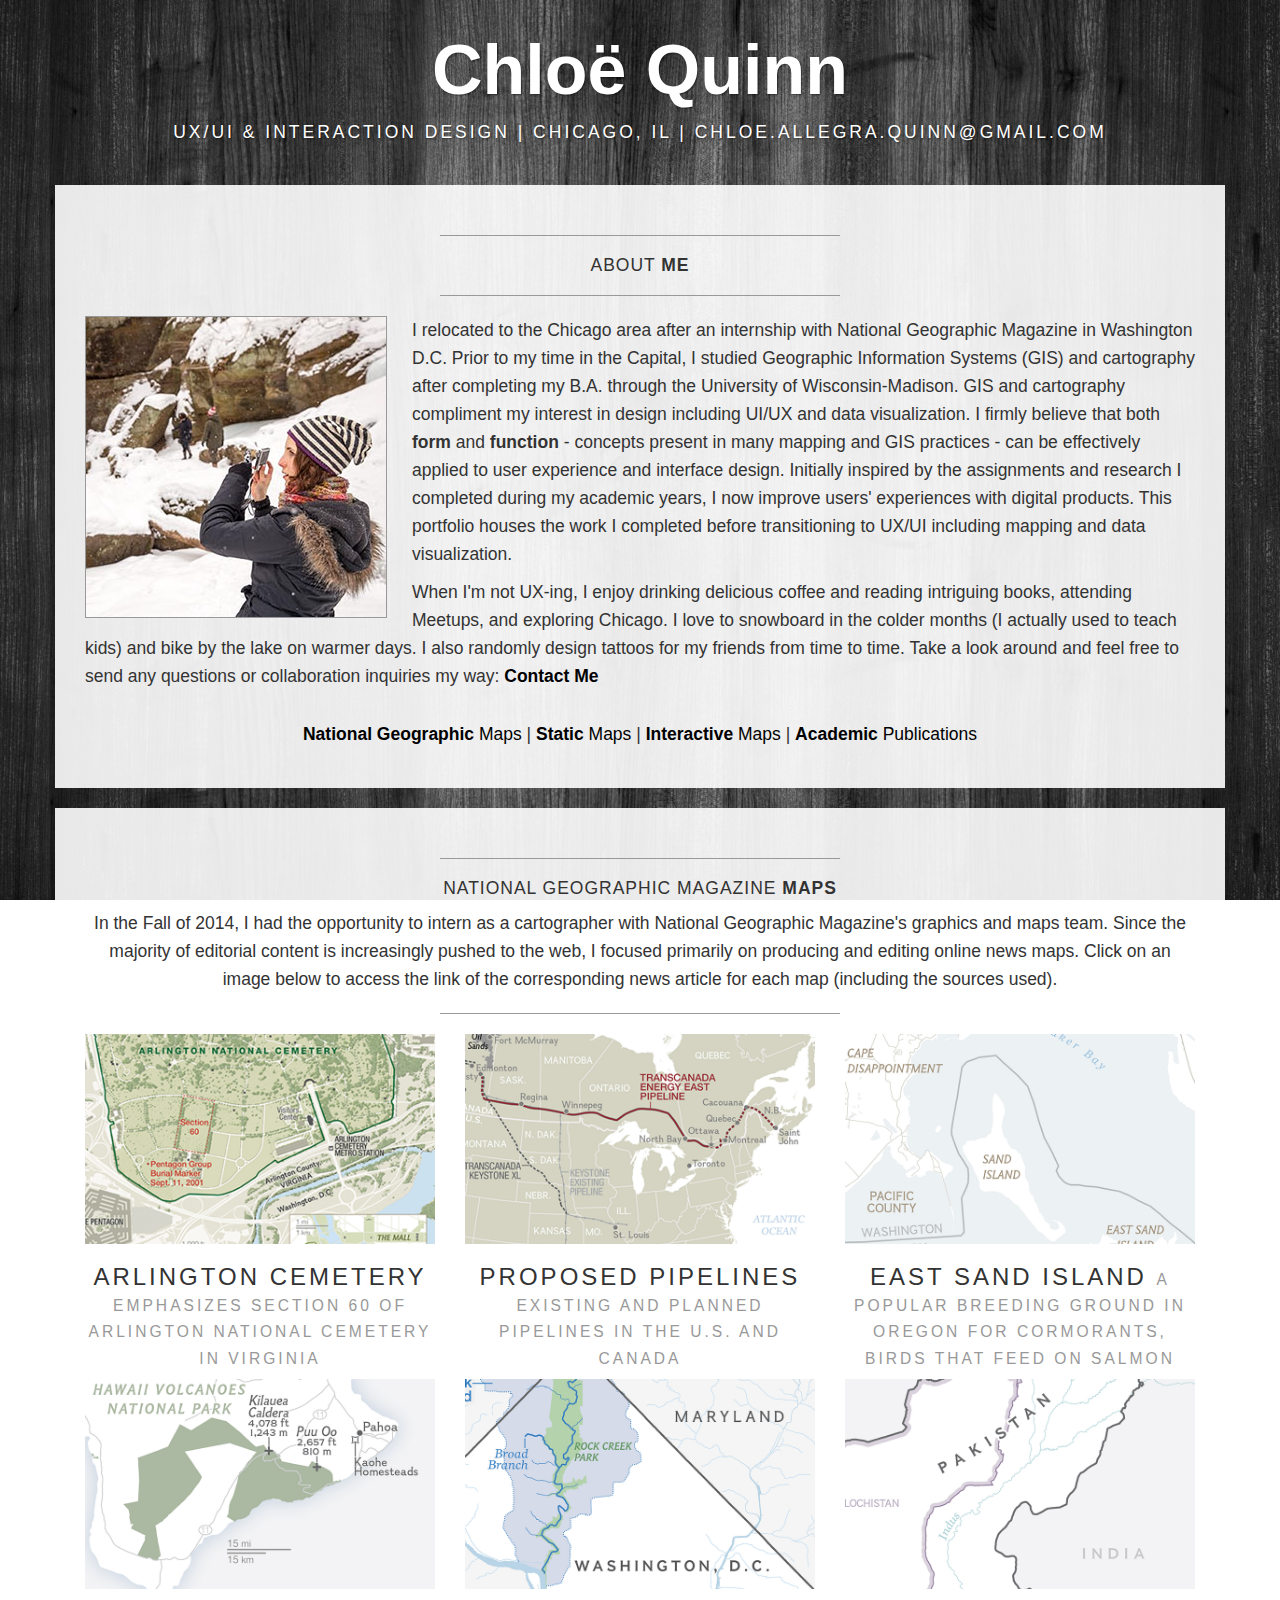
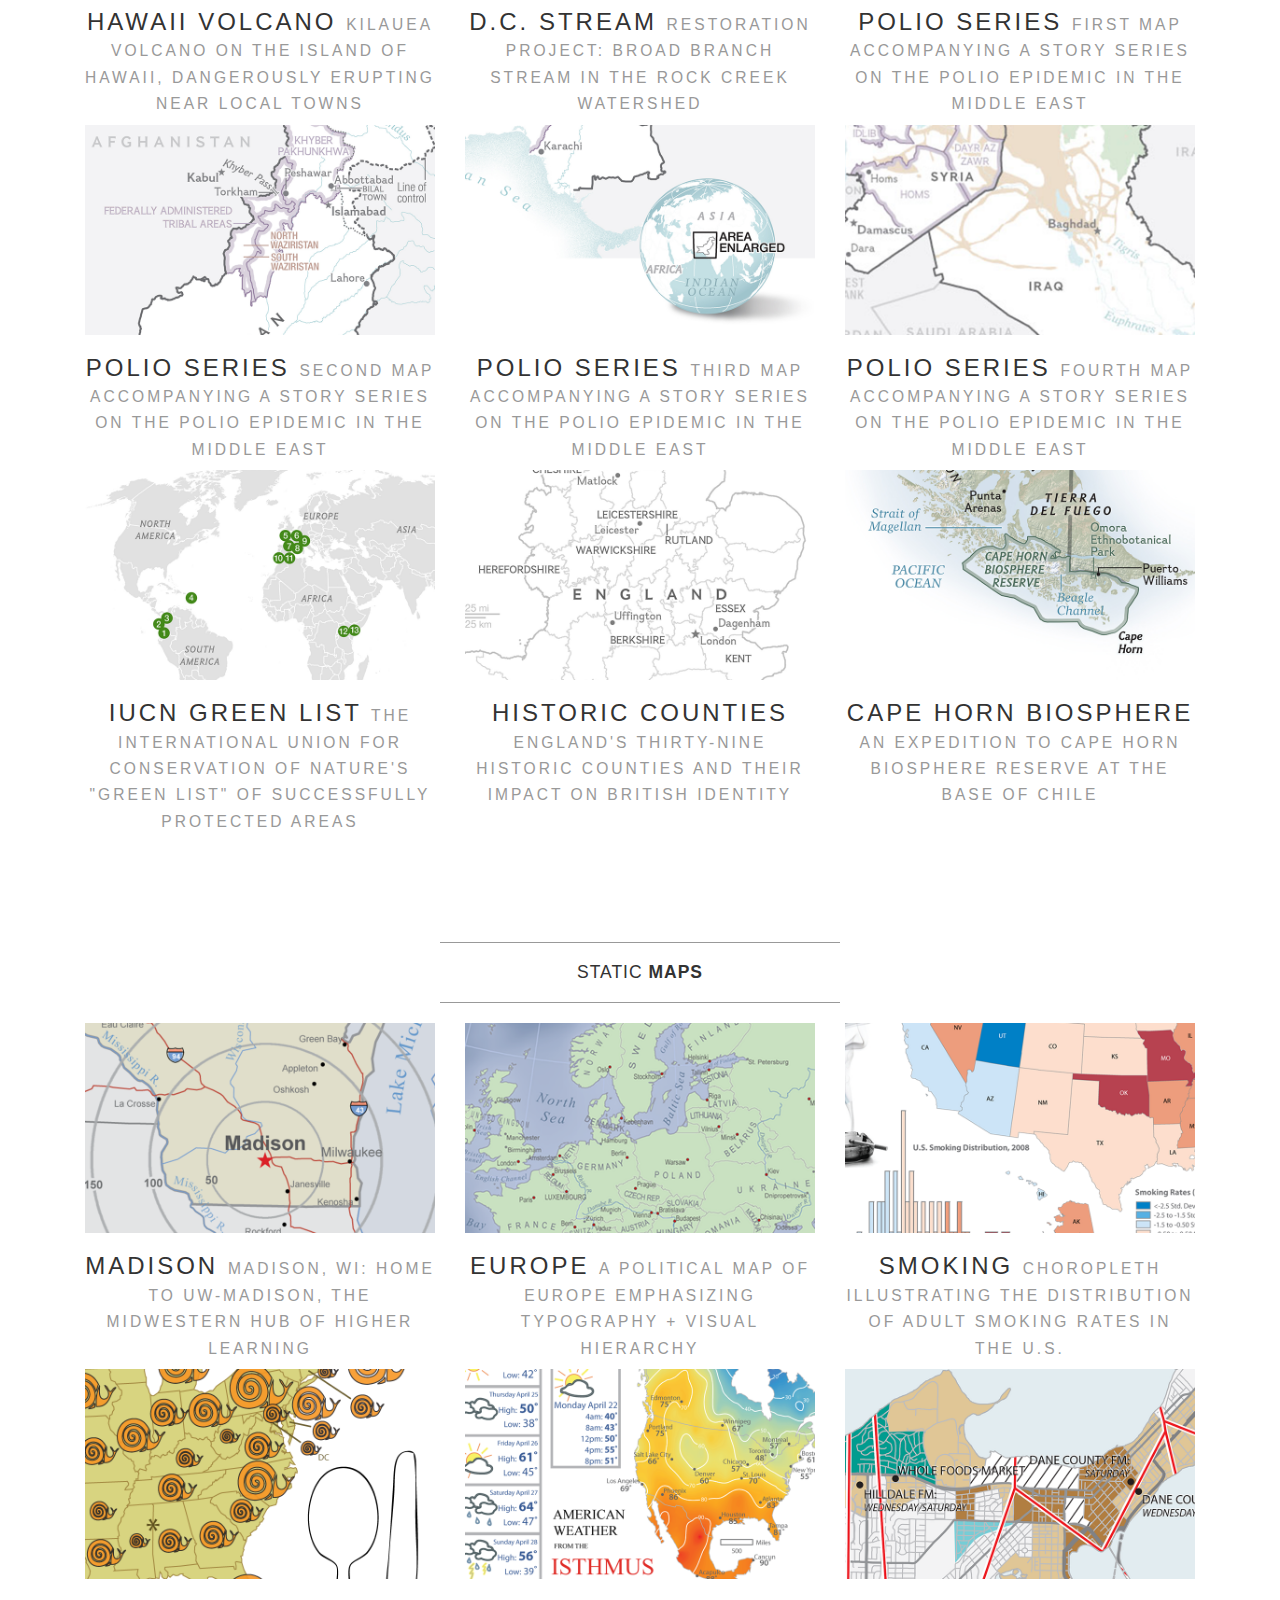
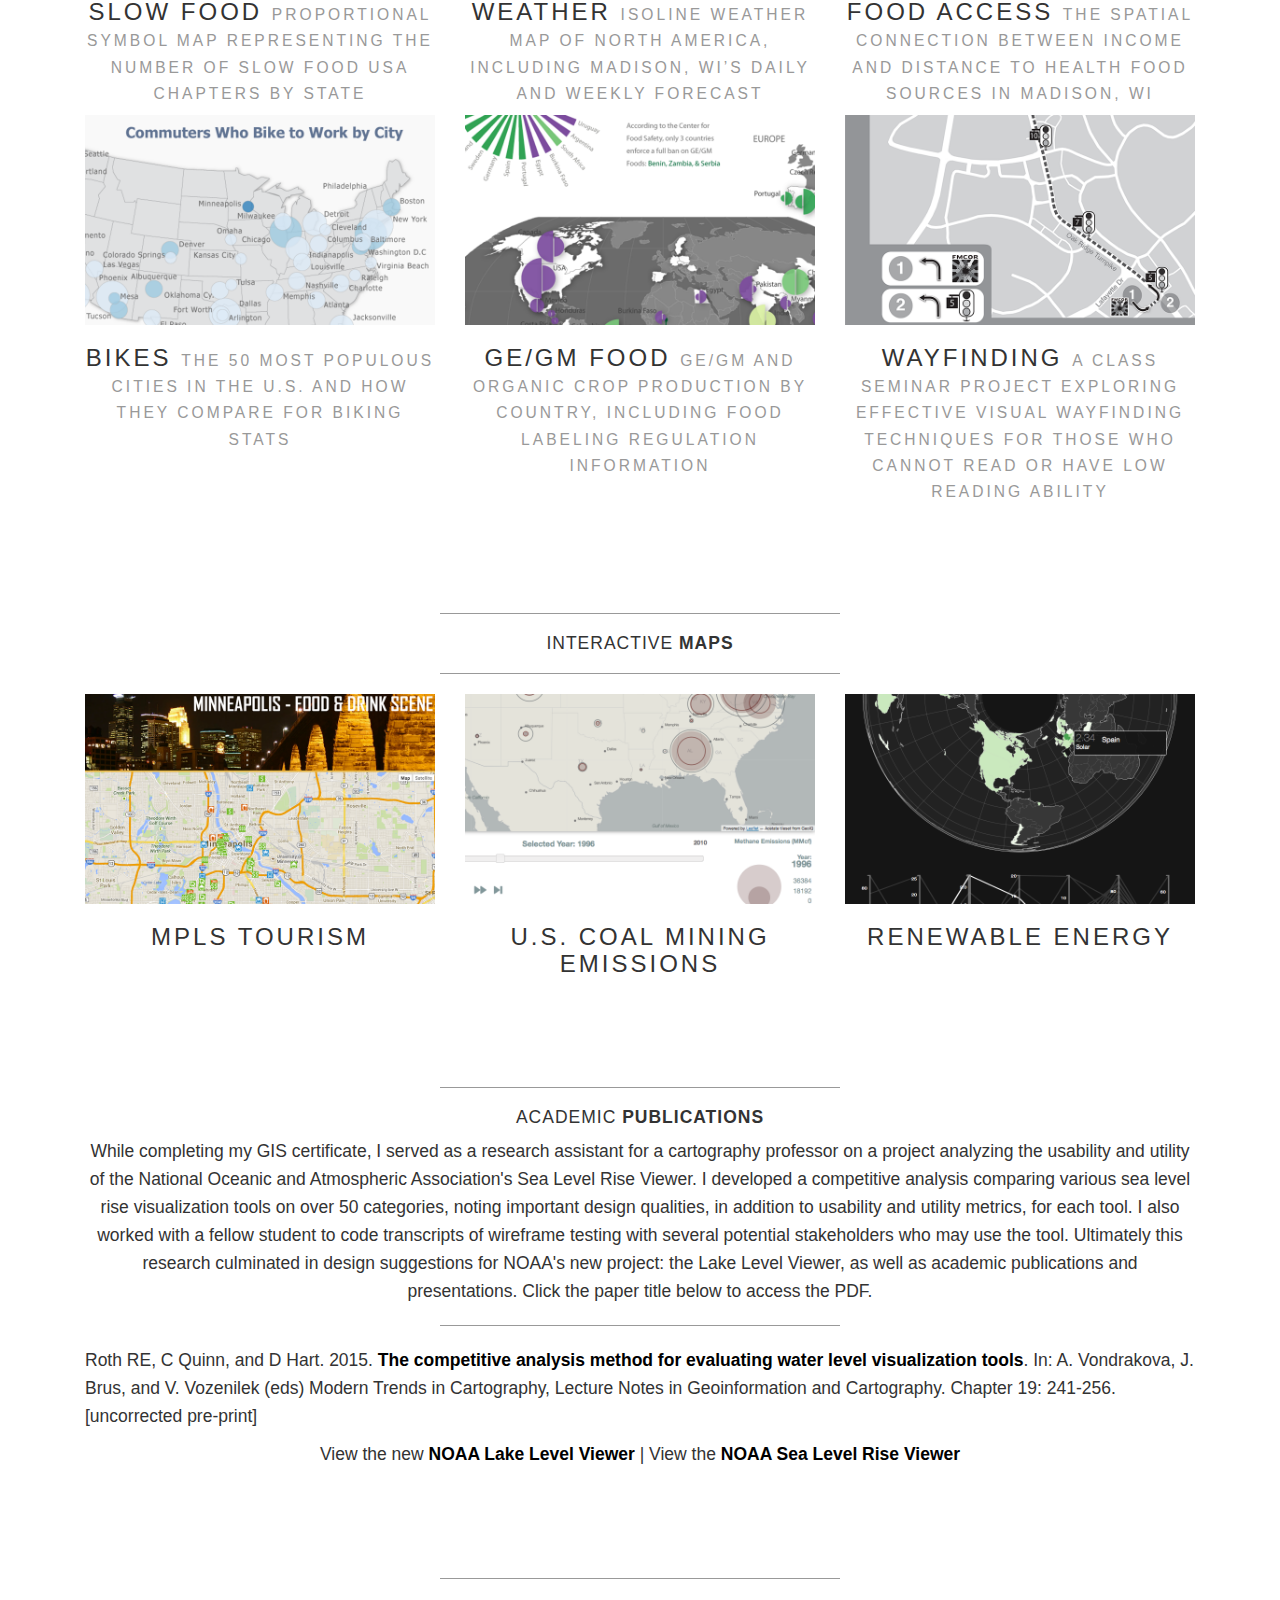
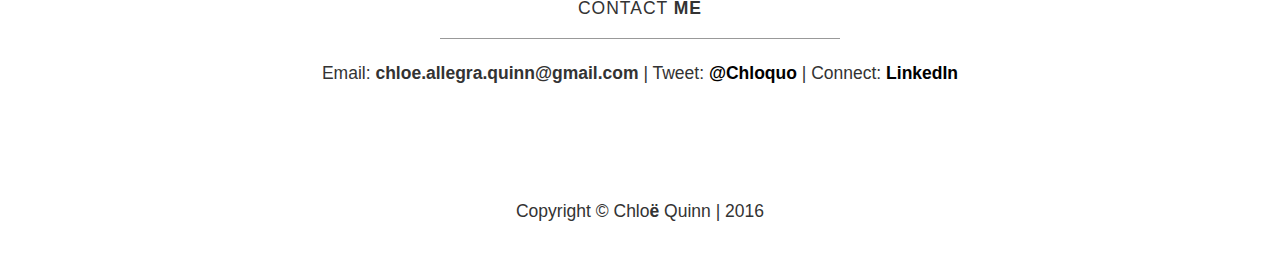
<file: index.html>
<!DOCTYPE html>
<html lang="en">

<head>
    <meta charset="utf-8">
    <meta name="viewport" content="width=device-width, initial-scale=1.0">
    <meta name="description" content="">
    <meta name="author" content="">

    <title>C.Quinn Portfolio</title>

    <!-- Bootstrap core CSS -->
    <link href="css/bootstrap.css" rel="stylesheet">

    <!-- Add custom CSS here -->
    <link href="css/business-casual.css" rel="stylesheet">

     <!-- My CSS here -->
    <link href="css/styles.css" rel="stylesheet">
</head>

<body>

    <div class="brand">Chloë Quinn</div>
    <div class="address-bar">UX/UI & Interaction Design | Chicago, IL | chloe.allegra.quinn@gmail.com</div>

    <div class="container">

       

<!-- About Me 2 -->

         
        <div class="row">
            <div class="box">
                <div class="col-lg-12">
                    <hr>
                    <h2 class="intro-text text-center">About <strong>Me</strong>
                    </h2>
                    <hr>
                    <img class="img-responsive img-border img-left" src="img/aboutme.jpg" alt="">
                    <hr class="visible-xs">
                    <p>I relocated to the Chicago area after an internship with National Geographic Magazine in Washington D.C. Prior to my time in the Capital, I studied Geographic Information Systems (GIS) and cartography after completing my B.A. through the University of Wisconsin-Madison. GIS and cartography compliment my interest in design including UI/UX and data visualization. I firmly believe that both <strong>form</strong> and <strong>function</strong> - concepts present in many mapping and GIS practices - can be effectively applied to user experience and interface design. Initially inspired by the assignments and research I completed during my academic years, I now improve users' experiences with digital products. This portfolio houses the work I completed before transitioning to UX/UI including mapping and data visualization.</p> 

                    <p>When I'm not UX-ing, I enjoy drinking delicious coffee and reading intriguing books, attending Meetups, and exploring Chicago. I love to snowboard in the colder months (I actually used to teach kids) and bike by the lake on warmer days. I also randomly design tattoos for my friends from time to time. Take a look around and feel free to send any questions or collaboration inquiries my way: <a href="#contacts"><strong>Contact Me</strong></a></p><br >
  

                    <p style="text-align:center"><a href = "#natgeo"><strong>National Geographic</strong> Maps</a> | <a href = "#static"><strong>Static</strong> Maps</a> | <a href = "#interactive"><strong>Interactive</strong> Maps</a> | <a href = "#publications"><strong>Academic</strong> Publications</a></p> 
                </div>
            </div>
        </div>


<!-- Map Portfolio Section National Geographic Internship -->
       

        <div class="row" id="natgeo">
            <div class="box">
                <div class="col-lg-12">
                    <hr>
                    <h2 class="intro-text text-center">National Geographic Magazine <strong>Maps</strong>
                    </h2>

                    <p align = "center">In the Fall of 2014, I had the opportunity to intern as a cartographer with National Geographic Magazine's graphics and maps team. Since the majority of editorial content is increasingly pushed to the web, I focused primarily on producing and editing online news maps. Click on an image below to access the link of the corresponding news article for each map (including the sources used).</p>

                    <hr>
                </div>

                 

                <!-- Arlington Map -->
                <div class="col-sm-4 text-center">
                   <a href="http://news.nationalgeographic.com/news/2014/10/141021-arlington-national-cemetery-iraq-afghanistan-war-ngbooktalk/
                    " target="blank" ><img class="img-responsive" src="img/Arlington_thumbnail.png" alt="Arlington" /></a>
                    <h3>Arlington Cemetery
                        <small>Emphasizes Section 60 of Arlington National Cemetery in Virginia</small>
                    </h3>
                </div>

                <!-- Pipeline Map -->
                <div class="col-sm-4 text-center">
                    <a href="http://news.nationalgeographic.com/news/energy/2014/10/141024-energy-east-pipeline-tar-sands/
                    " target="blank" ><img class="img-responsive" src="img/Pipeline_thumbnail.png" alt="Pipelines" /></a>
                    <h3>Proposed Pipelines
                        <small>Existing and Planned Pipelines in the U.S. and Canada</small>
                    </h3>
                </div>

                <!-- Sand Island Map -->
                <div class="col-sm-4 text-center">
                    <a href="http://news.nationalgeographic.com/news/2014/11/141118-shooting-cormorants-columbia-river-salmon-endangered-species-environment/
                    " target="blank" ><img class="img-responsive" src="img/Island_thumbnail.png" alt="Sand Island" /></a>
                    <h3>East Sand Island
                        <small>A Popular Breeding Ground in Oregon for Cormorants, Birds that Feed on Salmon</small>
                    </h3>
                </div>

                <!-- Volcano Map -->
                <div class="col-sm-4 text-center">
                    <a href="http://news.nationalgeographic.com/news/2014/10/141031-volcano-kilauea-hawaii-lava-eruption/" target="blank" ><img class="img-responsive" src="img/Volcano_thumbnail.png" alt="Hawaii Volcano" /></a>
                    <h3>Hawaii Volcano
                        <small>Kilauea Volcano on the Island of Hawaii, Dangerously Erupting Near Local Towns</small>
                    </h3>
                </div>

                <!-- Stream Map -->
                <div class="col-sm-4 text-center">
                    <a href="http://news.nationalgeographic.com/news/2014/11/141125-dc-daylighting-broad-branch-stream-restoration-science/" target="blank" ><img class="img-responsive" src="img/Stream_thumbnail.png" alt="Stream" /></a>
                    <h3>D.C. Stream
                        <small>Restoration Project: Broad Branch Stream in the Rock Creek Watershed</small>
                    </h3>
                </div>

                <!-- Polio 1 Map -->
                <div class="col-sm-4 text-center">
                    <a href="http://news-beta.nationalgeographic.com/2015/02/150225-polio-pakistan-vaccination-virus-health/" target="blank" ><img class="img-responsive" src="img/Polio1_thumbnail.png" alt="Polio 1" /></a>
                    <h3>Polio Series
                        <small>First Map accompanying a Story Series on the Polio Epidemic in the Middle East</small>
                    </h3>
                </div>

                <!-- Polio 2 Map -->
                <div class="col-sm-4 text-center">
                     <a href="http://news.nationalgeographic.com/2015/02/150227-polio-pakistan-vaccination-taliban-osama-bin-laden/" target="blank" ><img class="img-responsive" src="img/Polio2_thumbnail.png" alt="Polio 2" /></a>
                    <h3>Polio Series
                        <small>Second Map accompanying a Story Series on the Polio Epidemic in the Middle East</small>
                    </h3>
                </div>

                <!-- Polio 3 Map -->
                <div class="col-sm-4 text-center">
                    <a href="http://news.nationalgeographic.com/2015/03/150303-polio-pakistan-islamic-state-refugees-vaccination-health/" target="blank" ><img class="img-responsive" src="img/Polio3_thumbnail.png" alt="Polio 3" /></a>
                    <h3>Polio Series
                        <small>Third Map accompanying a Story Series on the Polio Epidemic in the Middle East</small>
                    </h3>
                </div>

              <!-- Polio 4 Map -->
                <div class="col-sm-4 text-center">
                    <a href="http://news.nationalgeographic.com/2015/03/150305-polio-syria-iraq-islamic-state-refugees-vaccination-virus-jihad/" target="blank" ><img class="img-responsive" src="img/Polio4_thumbnail.png" alt="Polio 4" /></a>
                    <h3>Polio Series
                        <small>Fourth Map accompanying a Story Series on the Polio Epidemic in the Middle East</small>
                    </h3>
                </div>

                <!-- IUCN Green List Map -->
                <div class="col-sm-4 text-center">
                    <a href="http://news.nationalgeographic.com/news/2014/11/141115-iucn-green-list-protected-areas-national-parks/" target="blank" ><img class="img-responsive" src="img/GreenList_thumbnail.png" alt="Green List" /></a>
                    <h3>IUCN Green List 
                        <small>The International Union for Conservation of Nature's "Green List" of Successfully Protected Areas</small>
                    </h3>
                </div>

                <!-- British Counties Map -->
                <div class="col-sm-4 text-center">
                    <a href="http://news.nationalgeographic.com/news/2014/11/141123-british-identity-matthew-engel-history-culture-ngbooktalk/" target="blank" ><img class="img-responsive" src="img/England_thumbnail.png" alt="British Counties" /></a>
                    <h3>Historic Counties
                        <small>England's Thirty-Nine Historic Counties and Their Impact on British Identity</small>
                    </h3>
                </div>

                 <!-- Cape Horn Map -->
                <div class="col-sm-4 text-center">
                    <a href="http://news.nationalgeographic.com/news/2014/12/141210-chile-patagonia-cape-horn-biosphere-reserve/?utm_source=feedburner&utm_medium=feed&utm_campaign=Feed%3A+ng%2FNews%2FNews_Main+(National+Geographic+News+-+Main)" target="blank" ><img class="img-responsive" src="img/CapeHorn_thumbnail.png" alt="Cape Horn" /></a>
                    <h3>Cape Horn Biosphere
                        <small>An Expedition to Cape Horn Biosphere Reserve at the Base of Chile</small>
                    </h3>
                </div>


                <div class="clearfix"></div>
            </div>
        </div>


<!-- Map Portfolio Section Static -->
        <div class="row" id="static">
            <div class="box">
                <div class="col-lg-12">
                    <hr>
                    <h2 class="intro-text text-center">Static <strong>Maps</strong>
                    </h2>
                    <hr>
                </div>

                <!-- Madison Map -->
                <div class="col-sm-4 text-center">
                   <a href="img/Madison.pdf" target="blank" ><img class="img-responsive" src="img/Madison_thumbnail.png" alt="Madison" /></a>
                    <h3>Madison
                        <small>Madison, WI: Home to UW-Madison, the Midwestern hub of higher learning</small>
                    </h3>
                </div>

                <!-- Europe Map -->
                <div class="col-sm-4 text-center">
                    <a href="img/Europe.pdf" target="blank" ><img class="img-responsive" src="img/Europe_thumbnail.png" alt="Europe" /></a>
                    <h3>Europe
                        <small>A political map of Europe emphasizing typography + visual hierarchy</small>
                    </h3>
                </div>

                <!-- Smoking Map -->
                <div class="col-sm-4 text-center">
                    <a href="img/SmokingUS.pdf" target="blank" ><img class="img-responsive" src="img/SmokingUS_thumbnail.png" alt="Smoking" /></a>
                    <h3>Smoking
                        <small>Choropleth illustrating the distribution of adult smoking rates in the U.S.</small>
                    </h3>
                </div>

                <!-- Slow Food USA Map -->
                <div class="col-sm-4 text-center">
                    <a href="img/Slowfood.pdf" target="blank" ><img class="img-responsive" src="img/Slowfood_thumbnail.png" alt="Slow Food" /></a>
                    <h3>Slow Food
                        <small>Proportional symbol map representing the number of Slow Food USA chapters by state</small>
                    </h3>
                </div>

                <!-- Weather Map -->
                <div class="col-sm-4 text-center">
                    <a href="img/Forecast.pdf" target="blank" ><img class="img-responsive" src="img/Forecast_thumbnail.png" alt="Forecast" /></a>
                    <h3>Weather
                        <small>Isoline weather map of North America, including Madison, WI’s daily and weekly forecast</small>
                    </h3>
                </div>

                <!-- Food Access Map -->
                <div class="col-sm-4 text-center">
                    <a href="img/FoodAccess.pdf" target="blank" ><img class="img-responsive" src="img/FoodAccess_thumbnail.png" alt="Food Access" /></a>
                    <h3>Food Access
                        <small>The spatial connection between income and distance to health food sources in Madison, WI</small>
                    </h3>
                </div>

                <!-- Bike Map -->
                <div class="col-sm-4 text-center">
                     <a href="img/Bike.pdf" target="blank" ><img class="img-responsive" src="img/Bike_thumbnail.png" alt="Bike" /></a>
                    <h3>Bikes
                        <small>The 50 most populous cities in the U.S. and how they compare for biking stats
                        </small>
                    </h3>
                </div>

                <!-- Ge/GM Map -->
                <div class="col-sm-4 text-center">
                    <a href="img/GE_GM_Food.pdf" target="blank" ><img class="img-responsive" src="img/GE_GM_Food_thumbnail.png" alt="GE/GM Food" /></a>
                    <h3>GE/GM Food
                        <small>GE/GM and organic crop production by country, including food labeling regulation information</small>
                    </h3>
                </div>

              <!-- Route Map -->
                <div class="col-sm-4 text-center">
                    <a href="img/Route.pdf" target="blank" ><img class="img-responsive" src="img/Route_thumbnail.png" alt="Route" /></a>
                    <h3>Wayfinding 
                        <small>A class Seminar Project exploring effective visual wayfinding techniques for those who cannot read or have low reading ability</small>
                    </h3>
                </div>


                <div class="clearfix"></div>
            </div>
        </div>

<!-- Map Portfolio Section Interactive -->
        <div class="row" id="interactive">
            <div class="box">
                <div class="col-lg-12">
                    <hr>
                    <h2 class="intro-text text-center">Interactive <strong>Maps</strong>
                    </h2>
                    <hr>
                </div>

                <!-- MPLS Food & Drink Interactive -->
                <div class="col-sm-4 text-center">
                   <a href="interactive.html#mpls_map" target="blank" ><img class="img-responsive" src="img/MPLS_thumbnail.png" alt="MPLS Food/ Drink" /></a> 
                    <h3>MPLS Tourism</h3>
                </div>
               
                 <!-- Coal Emissions Interactive -->
                <div class="col-sm-4 text-center">
                    <a href="interactive.html#coal_map" target="blank" ><img class="img-responsive" src="img/Coal_thumbnail.png" alt="Coal Mining" /></a>
                    <h3>U.S. Coal Mining Emissions</h3>
                </div>

                 <!-- Renewable Energy Interactive -->
                <div class="col-sm-4 text-center">
                   <a href="interactive.html#energy_map" target="blank" ><img class="img-responsive" src="img/Renewable_Energy_thumbnail.png" alt="Renewable Energy" /></a>
                    <h3>Renewable Energy</h3>
                </div>


                <div class="clearfix"></div>
            </div>
        </div>


        <!-- Publications -->
       

        <div class="row" id="publications">
            <div class="box">
                <div class="col-lg-12">
                    <hr>
                    <h2 class="intro-text text-center">Academic <strong>Publications</strong>
                    </h2>
                    <p align = "center">While completing my GIS certificate, I served as a research assistant for a cartography professor on a project analyzing the usability and utility of the National Oceanic and Atmospheric Association's Sea Level Rise Viewer. I developed a competitive analysis comparing various sea level rise visualization tools on over 50 categories, noting important design qualities, in addition to usability and utility metrics, for each tool. I also worked with a fellow student to code transcripts of wireframe testing with several potential stakeholders who may use the tool. Ultimately this research culminated in design suggestions for NOAA's new project: the Lake Level Viewer, as well as academic publications and presentations. Click the paper title below to access the PDF.</p>

                    <hr>

                    <p>Roth RE, C Quinn, and D Hart. 2015. <a href="docs/RothEtAl_2015_LNGC.pdf" target="blank" alt="LLV Paper"><strong>The competitive analysis method for evaluating water level visualization tools</strong></a>. In: A. Vondrakova, J. Brus, and V. Vozenilek (eds) Modern Trends in Cartography, Lecture Notes in Geoinformation and Cartography. Chapter 19: 241-256. [uncorrected pre-print]</p>

                    <p align = "center">View the new <a href= "http://coast.noaa.gov/llv/" target="blank" alt="LLV"><strong>NOAA Lake Level Viewer</strong></a> | View the <a href = "http://coast.noaa.gov/digitalcoast/tools/slr" target="blank" alt="LLV"><strong>NOAA Sea Level Rise Viewer</strong></a></p> 

                    

                  
                    
                </div>
            <div class="clearfix"></div>
        </div>
    </div>

<!-- Contact Info -->
          <div class="row" id="contacts">
            <div class="box">
                <div class="col-lg-12">
                    <hr>
                    <h2 class="intro-text text-center">Contact <strong>Me</strong>
                    </h2>
                    <hr>
                </div>
               
                <div style="text-align:center">
                    <p>Email: <strong>chloe.allegra.quinn@gmail.com</strong> | Tweet: <a href="https://twitter.com/chloquo" target="blank" alt="Twitter"><strong>@Chloquo</strong></a> | Connect: <a href="https://www.linkedin.com/in/chloequinn" target="blank" alt="LinkedIn"><strong>LinkedIn</strong></a></p>
                </div>
                <div class="clearfix"></div>
            </div>
        </div>

    </div>



    <!-- /.container -->


<!-- Footer -->
    <footer>
        <div class="container">
            <div class="row">
                <div class="col-lg-12 text-center">
                    <p>Copyright &copy; Chlo<strong>ë</strong> Quinn | 2016</p>
                </div>
            </div>
        </div>
    </footer>

     <!-- JavaScript -->
    <script src="js/jquery-1.10.2.js"></script>
    <script src="js/bootstrap.js"></script>
    

</body>

</html>
</file>
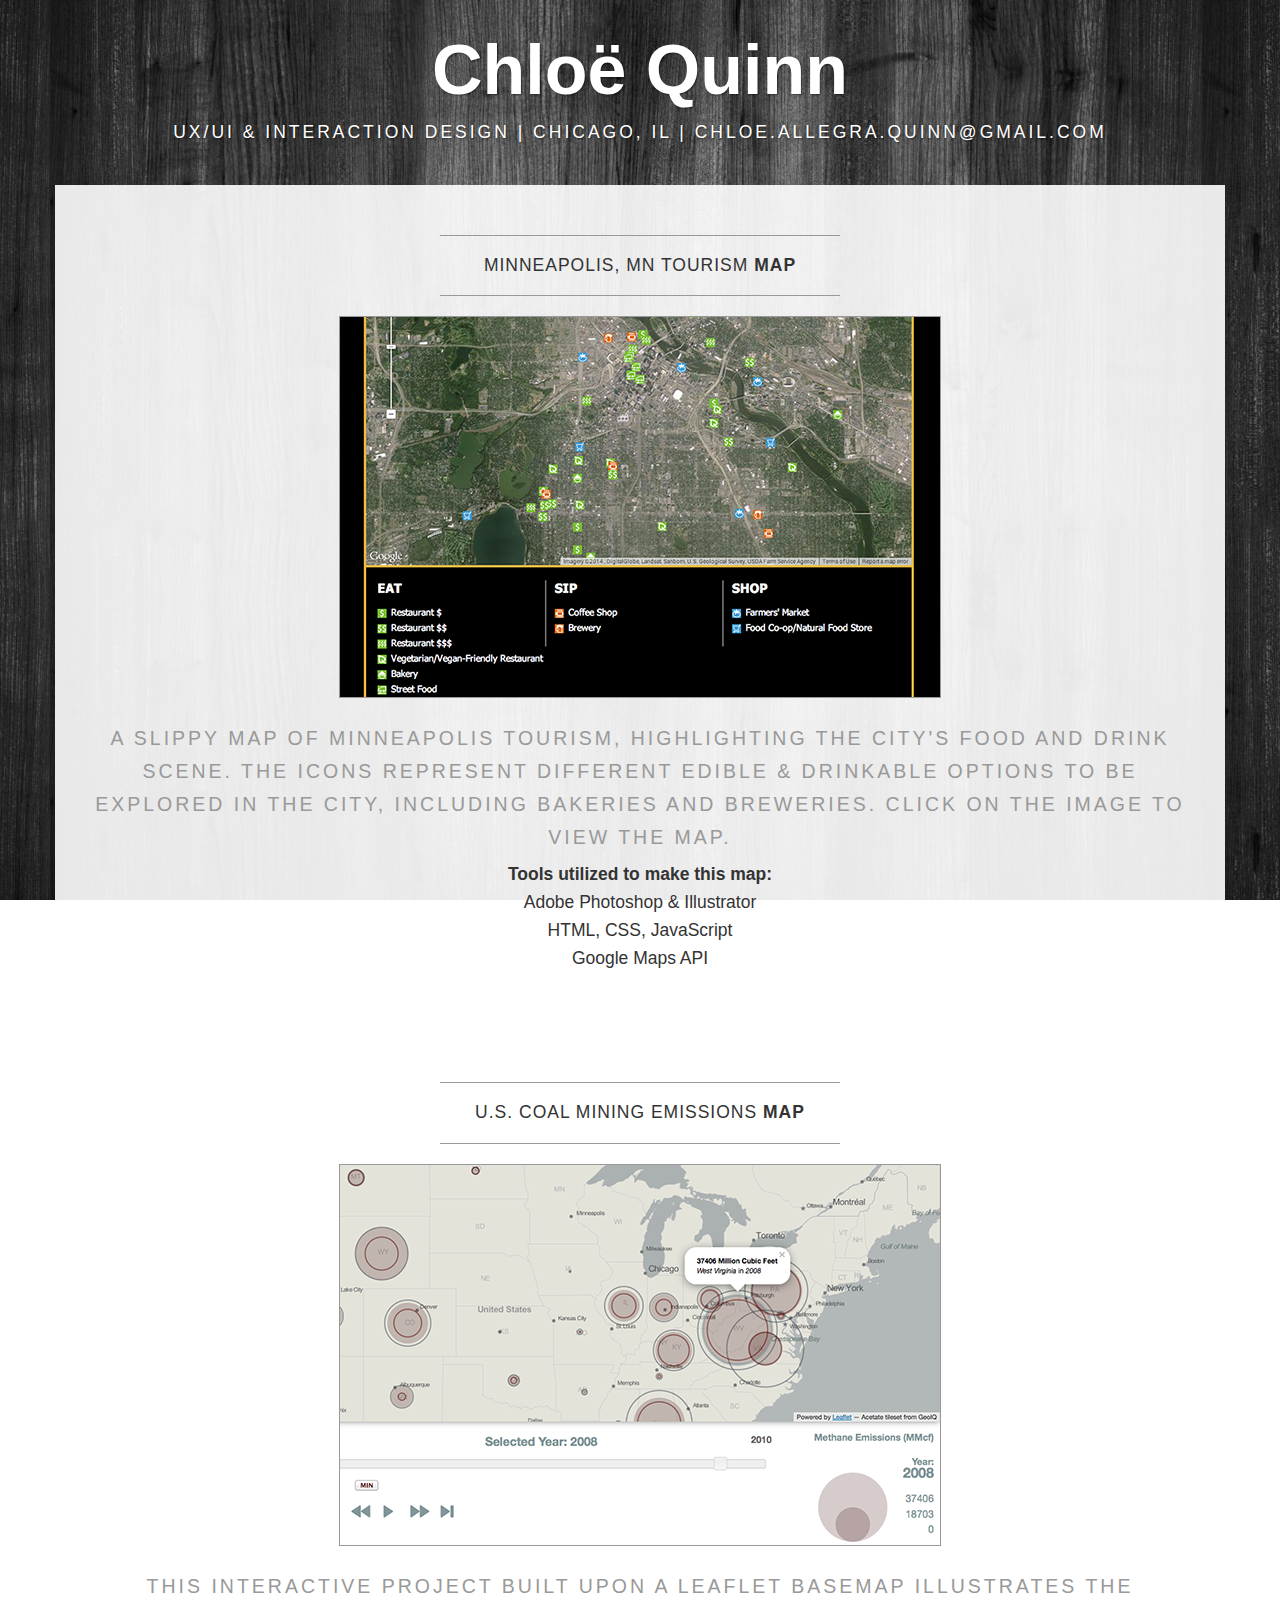
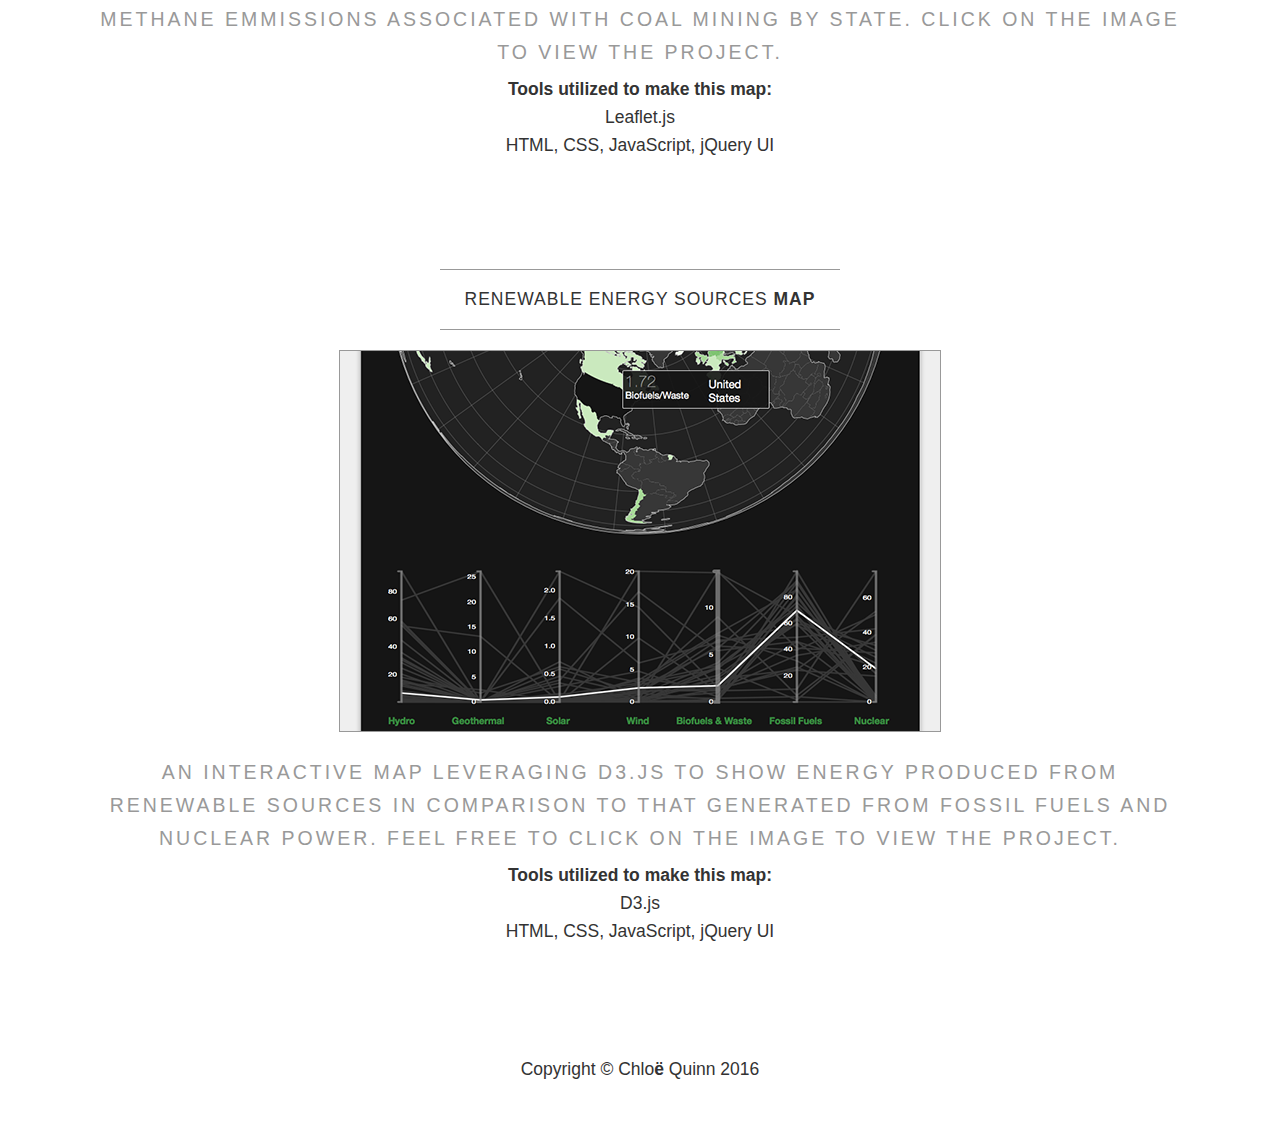
<file: interactive.html>
<!DOCTYPE html>
<html lang="en">

<head>
    <meta charset="utf-8">
    <meta name="viewport" content="width=device-width, initial-scale=1.0">
    <meta name="description" content="">
    <meta name="author" content="">

    <title>C.Quinn Portfolio</title>

    <!-- Bootstrap core CSS -->
    <link href="css/bootstrap.css" rel="stylesheet">

    <!-- Add custom CSS here -->
    <link href="css/business-casual.css" rel="stylesheet">

     <!-- My CSS here -->
    <link href="css/styles.css" rel="stylesheet">
</head>

<body>

    <div class="brand">Chloë Quinn</div>
    <div class="address-bar">UX/UI & Interaction Design | Chicago, IL | chloe.allegra.quinn@gmail.com</div>

    <div class="container">

<!--Mpls Map-->

        <div class="row" id = "mpls_map">
            <div class="box">
                <div class="col-lg-12">
                    <hr>
                    <h2 class="intro-text text-center">Minneapolis, MN Tourism <strong>Map</strong>
                    </h2>
                    <hr>
                </div>
                <div class="col-lg-12 text-center">
                    <a href = "/Minneapolis_Tourism/" target="blank"><img class="img-responsive img-border img-full" src="img/MPLS_tourism.png" alt="MPLS Food/ Drink" /></a> 
                    <h2>
                        <small>A slippy map of Minneapolis tourism, highlighting the City's food and drink scene. The icons represent different edible & drinkable options to be explored in the city, including bakeries and breweries. Click on the image to view the map.</small>
                    </h2>
                    <p><strong>Tools utilized to make this map:</strong> <br>Adobe Photoshop & Illustrator<br>HTML, CSS, JavaScript<br>Google Maps API</p>
                </div>
                              
            </div>
        </div>

<!--Coal Mining Map-->        

        <div class="row" id = "coal_map">
            <div class="box">
                <div class="col-lg-12">
                    <hr>
                    <h2 class="intro-text text-center">U.S. Coal Mining Emissions <strong>Map</strong>
                    </h2>
                    <hr>
                </div>
                <div class="col-lg-12 text-center">
                    <a href = "/Coal_Mining/" target="blank"><img class="img-responsive img-border img-full" src="img/Coal.png" alt="Coal Mining" /></a> 
                    <h2>
                        <small>This interactive project built upon a Leaflet basemap illustrates the methane emmissions associated with coal mining by state. Click on the image to view the project.</small>
                    </h2>
                    <p><strong>Tools utilized to make this map:</strong> <br>Leaflet.js<br>HTML, CSS, JavaScript, jQuery UI</p>
                </div>
                
            </div>
        </div>

        <!--Energy Map-->

        <div class="row" id = "energy_map">
            <div class="box">
                <div class="col-lg-12">
                    <hr>
                    <h2 class="intro-text text-center">Renewable Energy Sources <strong>Map</strong>
                    </h2>
                    <hr>
                </div>
                <div class="col-lg-12 text-center">
                    <a href = "/Renewable_Energy" target="blank"><img class="img-responsive img-border img-full" src="img/Renewable_Energy.png" alt="Renewable Energy" /></a> 
                    <h2>
                        <small>An interactive map leveraging D3.js to show energy produced from renewable sources in comparison to that generated from fossil fuels and nuclear power. Feel free to click on the image to view the project.</small>
                    </h2>
                    <p><strong>Tools utilized to make this map:</strong> <br>D3.js<br>HTML, CSS, JavaScript, jQuery UI</p>
                </div>
                
            </div>
        </div>

    </div>

    
    <!-- /.container -->

<!-- Footer -->
    <footer>
        <div class="container">
            <div class="row">
                <div class="col-lg-12 text-center">
                   <p>Copyright &copy; Chlo<strong>ë</strong> Quinn 2016</p>
                </div>
            </div>
        </div>
    </footer>

    <!-- JavaScript -->
    <script src="js/jquery-1.10.2.js"></script>
    <script src="js/bootstrap.js"></script>

</body>

</html>
</file>
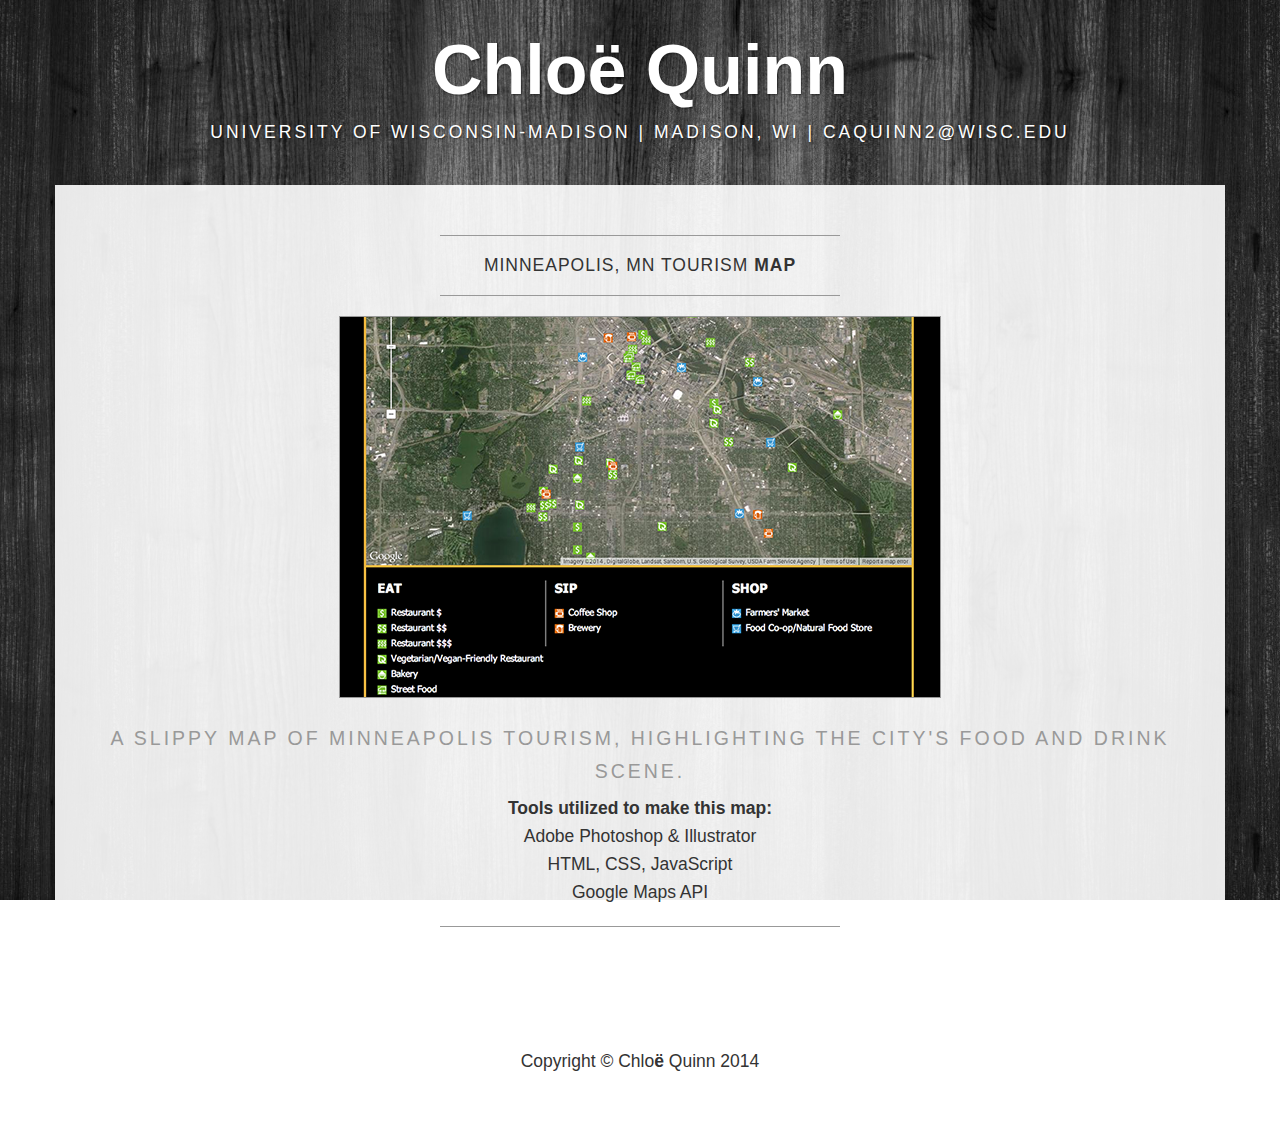
<file: mpls_tourism.html>
<!DOCTYPE html>
<html lang="en">

<head>
    <meta charset="utf-8">
    <meta name="viewport" content="width=device-width, initial-scale=1.0">
    <meta name="description" content="">
    <meta name="author" content="">

    <title>C.Quinn Portfolio</title>

    <!-- Bootstrap core CSS -->
    <link href="css/bootstrap.css" rel="stylesheet">

    <!-- Add custom CSS here -->
    <link href="css/business-casual.css" rel="stylesheet">

     <!-- My CSS here -->
    <link href="css/styles.css" rel="stylesheet">
</head>

<body>

    <div class="brand">Chloë Quinn</div>
    <div class="address-bar">University of WIsconsin-Madison | Madison, WI | caquinn2@wisc.edu</div>

    <div class="container">

        <div class="row">
            <div class="box">
                <div class="col-lg-12">
                    <hr>
                    <h2 class="intro-text text-center">Minneapolis, MN Tourism <strong>Map</strong>
                    </h2>
                    <hr>
                </div>
                <div class="col-lg-12 text-center">
                    <a href="Minneapolis_Tourism/index.html" target="blank" ><img class="img-responsive img-border img-full" src="img/MPLS_tourism.png" alt="MPLS Food/ Drink" /></a> 
                    <h2>
                        <small>A slippy map of Minneapolis tourism, highlighting the City's food and drink scene.</small>
                    </h2>
                    <p><strong>Tools utilized to make this map:</strong> <br>Adobe Photoshop & Illustrator<br>HTML, CSS, JavaScript<br>Google Maps API</p>
                    
                    <hr>
                </div>
                
               
                
            </div>
        </div>

    </div>
    <!-- /.container -->

    <footer>
        <div class="container">
            <div class="row">
                <div class="col-lg-12 text-center">
                   <p>Copyright &copy; Chlo<strong>ë</strong> Quinn 2014</p>
                </div>
            </div>
        </div>
    </footer>

    <!-- JavaScript -->
    <script src="js/jquery-1.10.2.js"></script>
    <script src="js/bootstrap.js"></script>

</body>

</html>
</file>
<file: css/business-casual.css>
body {
  background: url(../img/wood3.jpg) no-repeat center center fixed; 
  -webkit-background-size: cover;
  -moz-background-size: cover;
  -o-background-size: cover;
  background-size: cover;
}

h1, h2, h3, h4, h5, h6 {
  text-transform: uppercase;
  letter-spacing: 3px;
  font-weight: 400;
}

p {
  font-size: 1.25em;
  line-height: 1.6;
  color: 000;

}

hr {
  border-color: #999999;
  max-width: 400px;
}

.brand,
.address-bar {
  display: none;
}


.navbar-brand {
  text-transform: uppercase;
  letter-spacing: 2px;
  font-weight: 900;
}

.navbar-nav {
  text-transform: uppercase;
  letter-spacing: 3px;
  font-weight: 400;
}

.img-full {
  max-width: 100%;
  max-height: 100%;
}

.brand-name {
  font-weight: 700;
  font-size: 1.5em;
  text-transform: capitalize;
  letter-spacing: normal;
}

.tagline-divider {
  margin: 15px auto 3px;
  border-color: #999999;
  max-width: 250px;
}

.box {
  background: #fff;
  background: rgba(255,255,255,0.9);
  margin-bottom: 20px;
  padding: 30px 15px;
}

.intro-text {
  text-transform: uppercase;
  letter-spacing: 1px;
  font-size: 1.25em;
  font-weight: 400;
}

.img-border {
  float: none;
  margin: 0 auto 0;
  border: #999999 solid 1px;
}

.img-left {
  float: none;
  margin: 0 auto 0;
}

footer {
  background: #fff;
  background: rgba(255,255,255,0.9);
}

footer p {
  margin: 0;
  padding: 50px 0;
}

@media screen and (min-width: 768px) {

.brand {
  display: inherit;
  font-weight: 700;
  font-size: 5em;
  line-height: normal;
  text-align: center;
  margin: 0;
  padding: 30px 0 10px;
  color: #fff;
  text-shadow: 1px 1px 2px rgba(0, 0, 0, 0.5);
}

.top-divider {
  margin-top: 0;
}

.img-left {
  float: left;
  margin-right: 25px;
}

.address-bar {
  display: inherit;
  text-align: center;
  margin: 0;
  padding: 0 0 40px;
  font-size: 1.25em;
  text-transform: uppercase;
  letter-spacing: 3px;
  font-weight: 400;
  color: #fff;
  text-shadow: 1px 1px 2px rgba(0, 0, 0, 0.5);
}

.navbar {
  border-radius: 0;
}

.navbar-header {
  display: none;
}

.navbar {
  min-height: 0;
}

.navbar-default {
  background: #fff;
  background: rgba(255,255,255,0.9);
  border: none;
}

.nav>li>a {
  padding: 35px;
}

.navbar-nav>li>a {
  line-height: normal;
}

.navbar-nav {
  float: none;
  margin: 0 auto;
  display: table;
  table-layout: fixed;
  font-size: 1.25em;
}

}

@media screen and (min-width: 1200px) {
    .box:after {
        content: '';
        display: table;
        clear: both;
    }
}
</file>
<file: css/styles.css>
a{
	color: #000;
}

a:hover{
	color: #74A79E;
	text-decoration: none;
}
</file>
